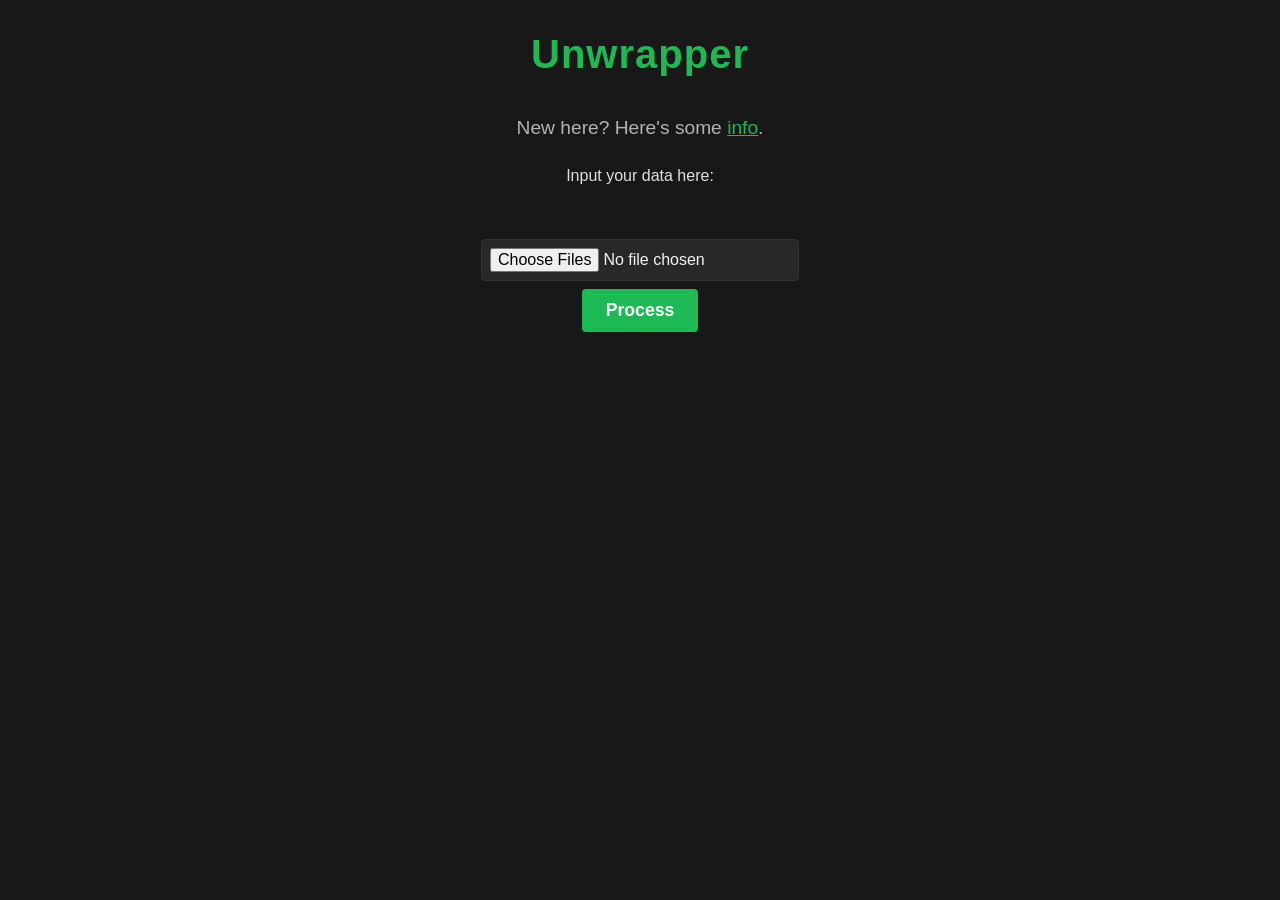
<file: index.html>
<!DOCTYPE html>
<html lang="en">
<head>
    <meta charset="UTF-8">
    <meta name="viewport" content="width=device-width, initial-scale=1.0">
    <link rel="stylesheet" href="style.css">
    <title>Unwrapper</title>
    <link rel="manifest" href="manifest.json">
    <link rel="icon" href="icons/icon-192.png" type="image/png">
</head>
<body>
    <h1>Unwrapper</h1>
    <h2>New here? Here's some <a href="https://unwrapper.cjones.cymru/info">info</a>.</h2>
    <label for="input">Input your data here:</label><br/>


    <input type="file" id="input" name="input" accept=".json" multiple/>
    <!-- <button id="processBtn" onclick="buttonClick()">Process</button> -->

    <button id="processBtn">Process</button>
    <script type="module" src="fileReader.js"></script>
    
    <!-- <p id="valid"></p> -->

    <section id="bento-grid" class="hidden">
        <div class="card big-card">
            <h3>Total Time</h3>
            <div id="total-time-display">0 mins</div>
        </div>
        <div class="card small-card">
            <h3>Top Artist</h3>
            <div id="top-artist-display">-</div>
        </div>
        <div class="card small-card">
            <h3>Top Song</h3>
            <div id="top-song-display">-</div>
        </div>
    </section>
    
    <nav id="controls" class="hidden">
        <div class="tabs">
            <button class="tab-btn active" data-tab="songs">Songs</button>
            <button class="tab-btn" data-tab="artists">Artists</button>
            <button class="tab-btn" data-tab="albums">Albums</button>
        </div>
    
        <div class="filters">
            <select id="time-range">
                <option value="all">All Time</option>
                <option value="2025">2025</option>
                <option value="2024">2024</option>
                </select>
        </div>
    </nav>

<div id="content-viewport">
    </div>

    <!-- <script src="fileReader.js"></script> -->
    <!-- <script src="statsProcessor.js"></script> -->
</body>
</html>
</file>
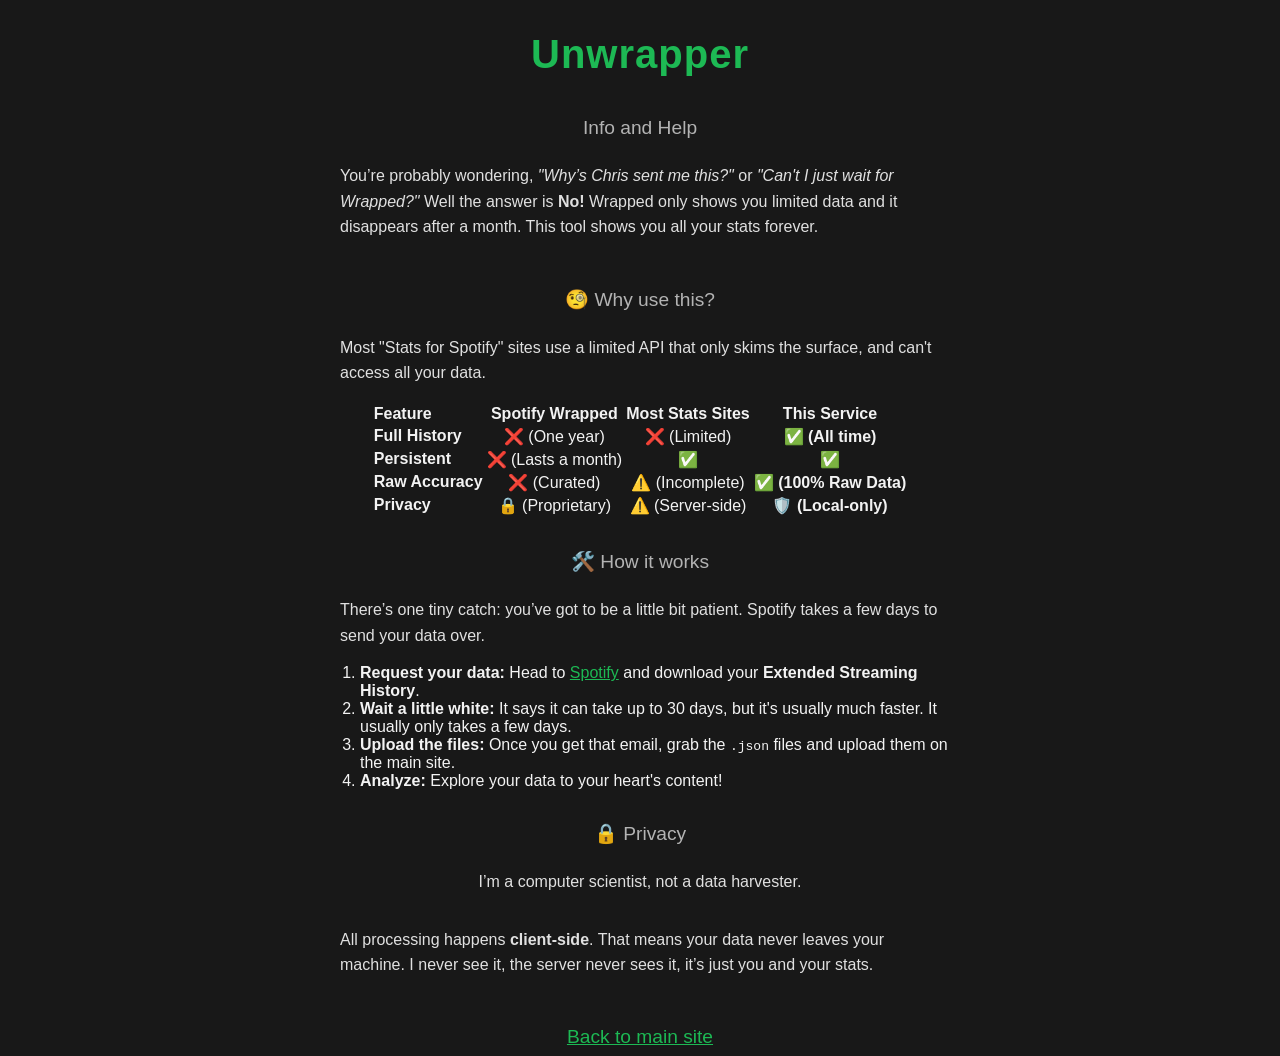
<file: info/index.html>
<!DOCTYPE html>
<html lang="en">
<head>
    <meta charset="UTF-8">
    <meta name="viewport" content="width=device-width, initial-scale=1.0">
    <link rel="stylesheet" href="../style.css">
    <title>Unwrapper</title>
    <link rel="manifest" href="../manifest.json">
    <link rel="icon" href="../icons/icon-192.png" type="image/png">
</head>
<body>
    <h1>Unwrapper</h1>
    <h2>Info and Help</h2>

    <p>You’re probably wondering, <em>"Why’s Chris sent me this?"</em> or <em>"Can't I just wait for Wrapped?"</em> Well the answer is <strong>No!</strong> Wrapped only shows you limited data and it disappears after a month. This tool shows you all your stats forever.</p>
    
    <h2>🧐 Why use this?</h2>
    <p>Most "Stats for Spotify" sites use a limited API that only skims the surface, and can't access all your data.</p>
    
    <table style="width: max-content; margin: 0 auto;">
      <thead>
        <tr>
          <th style="text-align: left;">Feature</th>
          <th style="text-align: center;">Spotify Wrapped</th>
          <th style="text-align: center;">Most Stats Sites</th>
          <th style="text-align: center;">This Service</th>
        </tr>
      </thead>
      <tbody>
        <tr>
          <td style="text-align: left;"><strong>Full History</strong></td>
          <td style="text-align: center;">❌ (One year)</td>
          <td style="text-align: center;">❌ (Limited)</td>
          <td style="text-align: center;">✅ <strong>(All time)</strong></td>
        </tr>
        <tr>
          <td style="text-align: left;"><strong>Persistent</strong></td>
          <td style="text-align: center;">❌ (Lasts a month)</td>
          <td style="text-align: center;">✅</td>
          <td style="text-align: center;">✅</td>
        </tr>
        <tr>
          <td style="text-align: left;"><strong>Raw Accuracy</strong></td>
          <td style="text-align: center;">❌ (Curated)</td>
          <td style="text-align: center;">⚠️ (Incomplete)</td>
          <td style="text-align: center;">✅ <strong>(100% Raw Data)</strong></td>
        </tr>
        <tr>
          <td style="text-align: left;"><strong>Privacy</strong></td>
          <td style="text-align: center;">🔒 (Proprietary)</td>
          <td style="text-align: center;">⚠️ (Server-side)</td>
          <td style="text-align: center;">🛡️ <strong>(Local-only)</strong></td>
        </tr>
      </tbody>
    </table>

    <h2>🛠️ How it works</h2>
    <p>There’s one tiny catch: you’ve got to be a little bit patient. Spotify takes a few days to send your data over.</p>

    <ol style="max-width: 600px; margin: 0 auto; text-align: left;">
      <li><strong>Request your data:</strong> Head to <a href="https://www.spotify.com/us/account/privacy/">Spotify</a> and download your <strong>Extended Streaming History</strong>.</li>
      <li><strong>Wait a little white:</strong> It says it can take up to 30 days, but it's usually much faster. It usually only takes a few days.</li>
      <li><strong>Upload the files:</strong> Once you get that email, grab the <code>.json</code> files and upload them on the main site.</li>
      <li><strong>Analyze:</strong> Explore your data to your heart's content!</li>
    </ol>

    <h2>🔒 Privacy</h2>
    <p>I’m a computer scientist, not a data harvester.</p>
    <p>All processing happens <strong>client-side</strong>. That means your data never leaves your machine. I never see it, the server never sees it, it’s just you and your stats.</p>

    <h2><a href="https://unwrapper.cjones.cymru">Back to main site</a></h2>
</body>
</html>
</file>
<file: style.css>
body {
    font-family: 'Segoe UI', Arial, sans-serif;
    background: #181818;
    color: #f3f3f3;
    margin: 0;
    padding: 0;
    min-height: 100vh;
}

main, body {
    display: flex;
    flex-direction: column;
    align-items: center;
    justify-content: flex-start;
    min-height: 100vh;
}

h1, h2 {
    margin-top: 2rem;
    margin-bottom: 0.5rem;
    text-align: center;
}

h1 {
    font-size: 2.5rem;
    color: #1db954;
    letter-spacing: 1px;
}

h2 {
    font-size: 1.2rem;
    color: #b3b3b3;
    font-weight: 400;
}

p, label {
    font-size: 1rem;
    max-width: 600px;
    margin: 1rem auto;
    line-height: 1.6;
    color: #e0e0e0;
}

/* Utility Class for JS toggling */
.hidden {
    display: none !important;
}

input[type="file"] {
    margin: 1rem 0 0.5rem 0;
    padding: 0.5rem;
    background: #282828;
    color: #f3f3f3;
    border: 1px solid #333;
    border-radius: 4px;
    width: 300px;
    font-size: 1rem;
}

button {
    background: #1db954;
    color: #fff;
    border: none;
    border-radius: 4px;
    padding: 0.7rem 1.5rem;
    font-size: 1.1rem;
    font-weight: bold;
    cursor: pointer;
    margin-bottom: 1.5rem;
    transition: background 0.2s;
}

button:hover {
    background: #169943;
}

/* Status/Loading Message container */
#valid {
    color: #ffb347;
    font-size: 1rem;
    margin-bottom: 0.5rem;
    text-align: center;
}

a {
    color: #1db954;
    text-decoration: underline;
    transition: color 0.2s;
}

a:hover {
    color: #fff;
}

/* --- DASHBOARD LAYOUT --- */

/* The Bento Grid */
#bento-grid {
    display: grid;
    grid-template-columns: 2fr 1fr;
    grid-template-rows: 1fr 1fr;
    gap: 1rem;
    max-width: 800px;
    margin: 1rem auto;
    width: 90%;
}

.card {
    background: #282828;
    padding: 1.5rem;
    border-radius: 8px;
    box-shadow: 0 4px 6px rgba(0,0,0,0.3);
}

.big-card {
    grid-row: 1 / span 2;
    display: flex;
    flex-direction: column;
    justify-content: center;
    align-items: center;
    font-size: 2rem;
    color: #1db954;
}

.small-card h3 {
    margin-top: 0;
    font-size: 1rem;
    color: #b3b3b3;
}

/* Control Bar (Sticky) */
#controls {
    position: sticky;
    top: 10px;
    background: rgba(24, 24, 24, 0.95);
    backdrop-filter: blur(5px);
    padding: 1rem;
    border-radius: 8px;
    display: flex;
    justify-content: space-between;
    align-items: center;
    max-width: 800px;
    width: 90%; /* Match grid width */
    margin: 0 auto 1rem auto;
    z-index: 100;
    border: 1px solid #333;
    box-sizing: border-box; /* Important so padding doesn't break layout */
}

.tab-btn {
    background: transparent;
    border: 1px solid #1db954;
    padding: 0.5rem 1rem;
    margin-right: 0.5rem;
    font-size: 0.9rem;
    color: #f3f3f3;
    cursor: pointer;
    border-radius: 20px; /* Pill shape */
    transition: all 0.2s;
}

.tab-btn.active {
    background: #1db954;
    color: white;
}

#time-range {
    padding: 0.5rem;
    background: #282828;
    color: #f3f3f3;
    border: 1px solid #333;
    border-radius: 4px;
}

.stats-list {
    width: 100%; /* Fill the viewport we just defined */
    box-sizing: border-box;
    background: #282828;
    padding: 2rem 3rem;
    border-radius: 8px;
    list-style-position: outside;
    margin-bottom: 2rem; /* Just a bit of space at the bottom */
}

.stats-list li {
    padding: 0.8rem 0;
    border-bottom: 1px solid #333;
    color: #e0e0e0;
    line-height: 1.4;
}

.stats-list li:last-child {
    border-bottom: none;
}

#content-viewport {
    width: 90%;
    max-width: 800px;
    margin: 0 auto;
}
</file>
